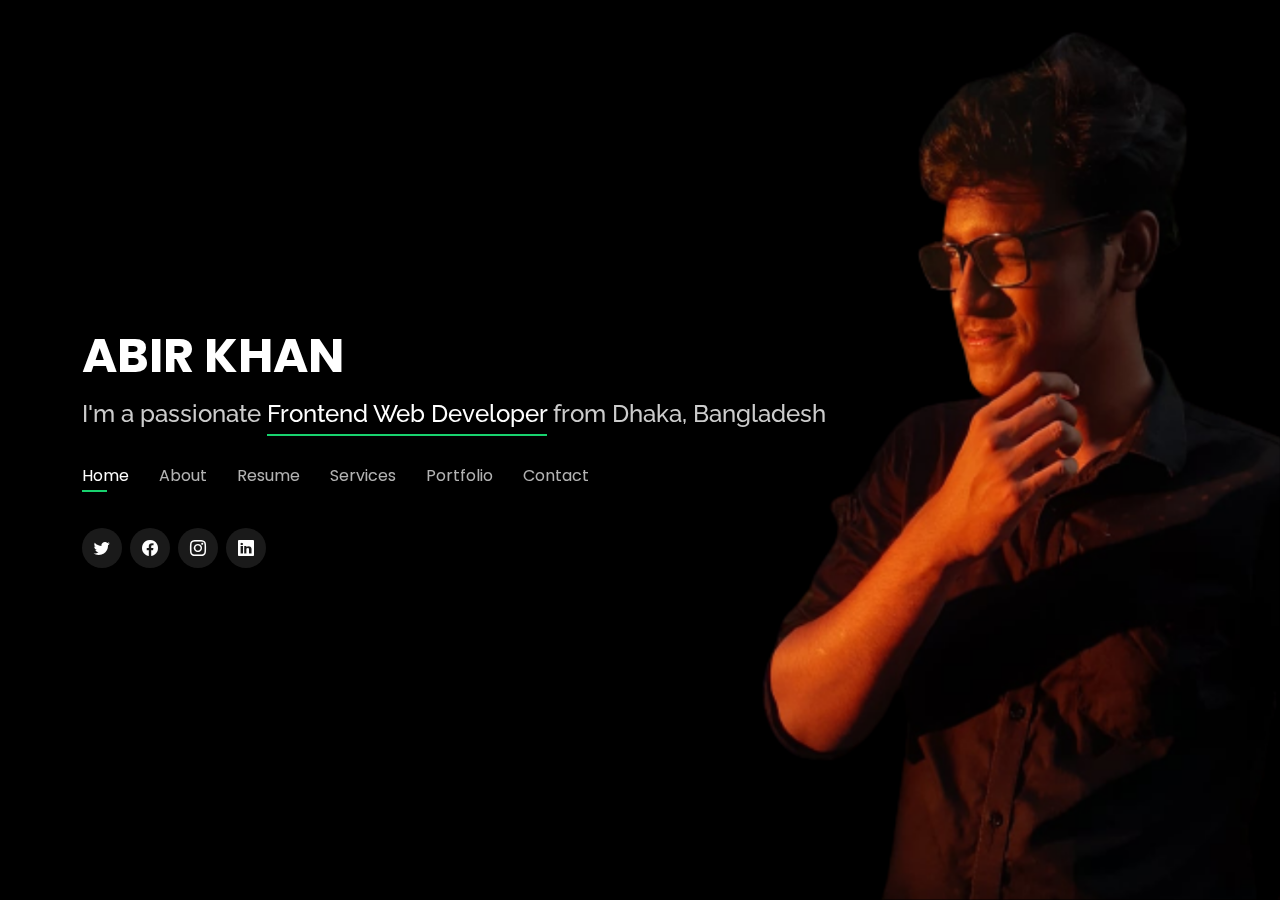
<file: index.html>
<!DOCTYPE html>
<html lang="en">

<head>
  <meta charset="utf-8">
  <meta content="width=device-width, initial-scale=1.0" name="viewport">

  <title>ABIR KHAN | Frontend Developer</title>
  <meta content="" name="description">
  <meta content="" name="keywords">

  <!-- Favicons -->
  <link href="assets/img/favicon.png" rel="icon">
  <link href="assets/img/apple-touch-icon.png" rel="apple-touch-icon">
  <link href="assets/img/android-chrome-512x512.png" rel="apple-touch-icon">
  <link href="assets/img/android-chrome-192x192.png" rel="apple-touch-icon">

  <!-- Google Fonts -->
  <link href="https://fonts.googleapis.com/css?family=Open+Sans:300,300i,400,400i,600,600i,700,700i|Raleway:300,300i,400,400i,500,500i,600,600i,700,700i|Poppins:300,300i,400,400i,500,500i,600,600i,700,700i" rel="stylesheet">

  <!-- Vendor CSS Files -->
  <link href="assets/vendor/bootstrap/css/bootstrap.min.css" rel="stylesheet">
  <link href="assets/vendor/bootstrap-icons/bootstrap-icons.css" rel="stylesheet">
  <link href="assets/vendor/boxicons/css/boxicons.min.css" rel="stylesheet">
  <link href="assets/vendor/glightbox/css/glightbox.min.css" rel="stylesheet">
  <link href="assets/vendor/remixicon/remixicon.css" rel="stylesheet">
  <link href="assets/vendor/swiper/swiper-bundle.min.css" rel="stylesheet">

  <!-- Main CSS File -->
  <link href="assets/css/style.css" rel="stylesheet">

</head>

<body>

  <!-- ======= Header ======= -->
  <header id="header">
    <div class="container">

      <h1><a href="index.html">ABIR KHAN</a></h1>
      <!-- Uncomment below if you prefer to use an image logo -->
      <!-- <a href="index.html" class="mr-auto"><img src="assets/img/logo.png" alt="" class="img-fluid"></a> -->
      <h2>I'm a passionate <span>Frontend Web Developer</span> from Dhaka, Bangladesh</h2>

      <nav id="navbar" class="navbar">
        <ul>
          <li><a class="nav-link active" href="#header">Home</a></li>
          <li><a class="nav-link" href="#about">About</a></li>
          <li><a class="nav-link" href="#resume">Resume</a></li>
          <li><a class="nav-link" href="#services">Services</a></li>
          <li><a class="nav-link" href="#portfolio">Portfolio</a></li>
          <li><a class="nav-link" href="#contact">Contact</a></li>
        </ul>
        <i class="bi bi-list mobile-nav-toggle"></i>
      </nav><!-- .navbar -->

      <div class="social-links">
        <a href="#" class="twitter"><i class="bi bi-twitter"></i></a>
        <a href="#" class="facebook"><i class="bi bi-facebook"></i></a>
        <a href="#" class="instagram"><i class="bi bi-instagram"></i></a>
        <a href="#" class="linkedin"><i class="bi bi-linkedin"></i></a>
      </div>

    </div>
  </header><!-- End Header -->

  <!-- ======= About Section ======= -->
  <section id="about" class="about">

    <!-- ======= About Me ======= -->
    <div class="about-me container">

      <div class="section-title">
        <h2>About</h2>
        <p>Learn more about me</p>
      </div>

      <div class="row">
        <div class="col-lg-4" data-aos="fade-right">
          <img src="assets/img/khan.jpg" class="img-fluid" alt="">
        </div>
        <div class="col-lg-8 pt-4 pt-lg-0 content" data-aos="fade-left">
          <h3>FRONTEND WEB DEVELOPER</h3>
          <p class="fst-italic">
            I love to visualize ideas and make them come alive on a website. If you looking for a designer to build your Brand And Grow Your Business ? let's shake hands with Abir Khan.
          </p>
          <div class="row">
            <div class="col-lg-6">
              <ul>
                <li><i class="bi bi-chevron-right"></i> <strong>Name:</strong> <span>ABIR KHAN</span></li>
                <li><i class="bi bi-chevron-right"></i> <strong>Website:</strong> <span>www.example.com</span></li>
                <li><i class="bi bi-chevron-right"></i> <strong>Phone:</strong> <span>+880 1721860683</span></li>
                <li><i class="bi bi-chevron-right"></i> <strong>City:</strong> <span>Dhaka, Bangladesh</span></li>
              </ul>
            </div>
            <div class="col-lg-6">
              <ul>
                <li><i class="bi bi-chevron-right"></i> <strong>Age:</strong> <span>21</span></li>
                <li><i class="bi bi-chevron-right"></i> <strong>Degree:</strong> <span>B.Sc - Computer Science</span></li>
                <li><i class="bi bi-chevron-right"></i> <strong>PhEmailone:</strong> <span>abirkhan.frontend.dev24@gmail.com</span></li>
                <li><i class="bi bi-chevron-right"></i> <strong>Freelance:</strong> <span>Available</span></li>
              </ul>
            </div>
          </div>
          <p>
            I always want to be able to meet the goals of my clients, I value my services as a Developer through my work. You may like my services. I am working as frontend developer since 2018. Completed 50+ projects of 40+ clients. 
            <br><br>
            My Skills :
            <br>
            ➤ PSD To HTML ➤ HTML/ Css Bug Fixing ➤ Landing Page Design ➤ Website Design ➤ Bootstrap Landing page ➤ Email Marketing ➤ Email Template & Campaign ➤ TAILWIND CSS ➤ PSD To Bootstrap ➤ SASS ➤ HTML Email Template ➤ Website Form
          </p>
        </div>
      </div>

    </div><!-- End About Me -->

    <!-- ======= Counts ======= -->
    <div class="counts container">

      <div class="row">

        <div class="col-lg-3 col-md-6">
          <div class="count-box">
            <i class="bi bi-emoji-smile"></i>
            <span data-purecounter-start="0" data-purecounter-end="95" data-purecounter-duration="1" class="purecounter"></span>
            <p>Happy Clients</p>
          </div>
        </div>

        <div class="col-lg-3 col-md-6 mt-5 mt-md-0">
          <div class="count-box">
            <i class="bi bi-journal-richtext"></i>
            <span data-purecounter-start="0" data-purecounter-end="223" data-purecounter-duration="1" class="purecounter"></span>
            <p>Projects</p>
          </div>
        </div>

        <div class="col-lg-3 col-md-6 mt-5 mt-lg-0">
          <div class="count-box">
            <i class="bi bi-headset"></i>
            <span data-purecounter-start="0" data-purecounter-end="213" data-purecounter-duration="1" class="purecounter"></span>
            <p>Hours Of Support</p>
          </div>
        </div>

        <div class="col-lg-3 col-md-6 mt-5 mt-lg-0">
          <div class="count-box">
            <i class="bi bi-award"></i>
            <span data-purecounter-start="0" data-purecounter-end="8" data-purecounter-duration="1" class="purecounter"></span>
            <p>Awards</p>
          </div>
        </div>

      </div>

    </div><!-- End Counts -->

    <!-- ======= Skills  ======= -->
    <div class="skills container">

      <div class="section-title">
        <h2>Skills</h2>
      </div>

      <div class="row skills-content">

        <div class="col-lg-6">

          <div class="progress">
            <span class="skill">HTML <i class="val">100%</i></span>
            <div class="progress-bar-wrap">
              <div class="progress-bar" role="progressbar" aria-valuenow="100" aria-valuemin="0" aria-valuemax="100"></div>
            </div>
          </div>

          <div class="progress">
            <span class="skill">CSS <i class="val">90%</i></span>
            <div class="progress-bar-wrap">
              <div class="progress-bar" role="progressbar" aria-valuenow="90" aria-valuemin="0" aria-valuemax="100"></div>
            </div>
          </div>

          <div class="progress">
            <span class="skill">JavaScript <i class="val">75%</i></span>
            <div class="progress-bar-wrap">
              <div class="progress-bar" role="progressbar" aria-valuenow="75" aria-valuemin="0" aria-valuemax="100"></div>
            </div>
          </div>

        </div>

        <div class="col-lg-6">

          <div class="progress">
            <span class="skill">PHP <i class="val">80%</i></span>
            <div class="progress-bar-wrap">
              <div class="progress-bar" role="progressbar" aria-valuenow="80" aria-valuemin="0" aria-valuemax="100"></div>
            </div>
          </div>

          <div class="progress">
            <span class="skill">WordPress/CMS <i class="val">90%</i></span>
            <div class="progress-bar-wrap">
              <div class="progress-bar" role="progressbar" aria-valuenow="90" aria-valuemin="0" aria-valuemax="100"></div>
            </div>
          </div>

          <div class="progress">
            <span class="skill">Photoshop <i class="val">55%</i></span>
            <div class="progress-bar-wrap">
              <div class="progress-bar" role="progressbar" aria-valuenow="55" aria-valuemin="0" aria-valuemax="100"></div>
            </div>
          </div>

        </div>

      </div>

    </div><!-- End Skills -->

    <!-- ======= Interests ======= -->
    <div class="interests container">

      <div class="section-title">
        <h2>Interests</h2>
      </div>

      <div class="row">
        <div class="col-lg-3 col-md-4">
          <div class="icon-box">
            <i class="ri-store-line" style="color: #ffbb2c;"></i>
            <h3>Lorem Ipsum</h3>
          </div>
        </div>
        <div class="col-lg-3 col-md-4 mt-4 mt-md-0">
          <div class="icon-box">
            <i class="ri-bar-chart-box-line" style="color: #5578ff;"></i>
            <h3>Dolor Sitema</h3>
          </div>
        </div>
        <div class="col-lg-3 col-md-4 mt-4 mt-md-0">
          <div class="icon-box">
            <i class="ri-calendar-todo-line" style="color: #e80368;"></i>
            <h3>Sed perspiciatis</h3>
          </div>
        </div>
        <div class="col-lg-3 col-md-4 mt-4 mt-lg-0">
          <div class="icon-box">
            <i class="ri-paint-brush-line" style="color: #e361ff;"></i>
            <h3>Magni Dolores</h3>
          </div>
        </div>
        <div class="col-lg-3 col-md-4 mt-4">
          <div class="icon-box">
            <i class="ri-database-2-line" style="color: #47aeff;"></i>
            <h3>Nemo Enim</h3>
          </div>
        </div>
        <div class="col-lg-3 col-md-4 mt-4">
          <div class="icon-box">
            <i class="ri-gradienter-line" style="color: #ffa76e;"></i>
            <h3>Eiusmod Tempor</h3>
          </div>
        </div>
        <div class="col-lg-3 col-md-4 mt-4">
          <div class="icon-box">
            <i class="ri-file-list-3-line" style="color: #11dbcf;"></i>
            <h3>Midela Teren</h3>
          </div>
        </div>
        <div class="col-lg-3 col-md-4 mt-4">
          <div class="icon-box">
            <i class="ri-price-tag-2-line" style="color: #4233ff;"></i>
            <h3>Pira Neve</h3>
          </div>
        </div>
        <div class="col-lg-3 col-md-4 mt-4">
          <div class="icon-box">
            <i class="ri-anchor-line" style="color: #b2904f;"></i>
            <h3>Dirada Pack</h3>
          </div>
        </div>
        <div class="col-lg-3 col-md-4 mt-4">
          <div class="icon-box">
            <i class="ri-disc-line" style="color: #b20969;"></i>
            <h3>Moton Ideal</h3>
          </div>
        </div>
        <div class="col-lg-3 col-md-4 mt-4">
          <div class="icon-box">
            <i class="ri-base-station-line" style="color: #ff5828;"></i>
            <h3>Verdo Park</h3>
          </div>
        </div>
        <div class="col-lg-3 col-md-4 mt-4">
          <div class="icon-box">
            <i class="ri-fingerprint-line" style="color: #29cc61;"></i>
            <h3>Flavor Nivelanda</h3>
          </div>
        </div>
      </div>

    </div><!-- End Interests -->

    <!-- ======= Testimonials ======= -->
    <div class="testimonials container">

      <div class="section-title">
        <h2>Testimonials</h2>
      </div>

      <div class="testimonials-slider swiper" data-aos="fade-up" data-aos-delay="100">
        <div class="swiper-wrapper">

          <div class="swiper-slide">
            <div class="testimonial-item">
              <p>
                <i class="bx bxs-quote-alt-left quote-icon-left"></i>
                Proin iaculis purus consequat sem cure digni ssim donec porttitora entum suscipit rhoncus. Accusantium quam, ultricies eget id, aliquam eget nibh et. Maecen aliquam, risus at semper.
                <i class="bx bxs-quote-alt-right quote-icon-right"></i>
              </p>
              <img src="assets/img/testimonials/testimonials-1.jpg" class="testimonial-img" alt="">
              <h3>Saul Goodman</h3>
              <h4>Ceo &amp; Founder</h4>
            </div>
          </div><!-- End testimonial item -->

          <div class="swiper-slide">
            <div class="testimonial-item">
              <p>
                <i class="bx bxs-quote-alt-left quote-icon-left"></i>
                Export tempor illum tamen malis malis eram quae irure esse labore quem cillum quid cillum eram malis quorum velit fore eram velit sunt aliqua noster fugiat irure amet legam anim culpa.
                <i class="bx bxs-quote-alt-right quote-icon-right"></i>
              </p>
              <img src="assets/img/testimonials/testimonials-2.jpg" class="testimonial-img" alt="">
              <h3>Sara Wilsson</h3>
              <h4>Designer</h4>
            </div>
          </div><!-- End testimonial item -->

          <div class="swiper-slide">
            <div class="testimonial-item">
              <p>
                <i class="bx bxs-quote-alt-left quote-icon-left"></i>
                Enim nisi quem export duis labore cillum quae magna enim sint quorum nulla quem veniam duis minim tempor labore quem eram duis noster aute amet eram fore quis sint minim.
                <i class="bx bxs-quote-alt-right quote-icon-right"></i>
              </p>
              <img src="assets/img/testimonials/testimonials-3.jpg" class="testimonial-img" alt="">
              <h3>Jena Karlis</h3>
              <h4>Store Owner</h4>
            </div>
          </div><!-- End testimonial item -->

          <div class="swiper-slide">
            <div class="testimonial-item">
              <p>
                <i class="bx bxs-quote-alt-left quote-icon-left"></i>
                Fugiat enim eram quae cillum dolore dolor amet nulla culpa multos export minim fugiat minim velit minim dolor enim duis veniam ipsum anim magna sunt elit fore quem dolore labore illum veniam.
                <i class="bx bxs-quote-alt-right quote-icon-right"></i>
              </p>
              <img src="assets/img/testimonials/testimonials-4.jpg" class="testimonial-img" alt="">
              <h3>Matt Brandon</h3>
              <h4>Freelancer</h4>
            </div>
          </div><!-- End testimonial item -->

          <div class="swiper-slide">
            <div class="testimonial-item">
              <p>
                <i class="bx bxs-quote-alt-left quote-icon-left"></i>
                Quis quorum aliqua sint quem legam fore sunt eram irure aliqua veniam tempor noster veniam enim culpa labore duis sunt culpa nulla illum cillum fugiat legam esse veniam culpa fore nisi cillum quid.
                <i class="bx bxs-quote-alt-right quote-icon-right"></i>
              </p>
              <img src="assets/img/testimonials/testimonials-5.jpg" class="testimonial-img" alt="">
              <h3>John Larson</h3>
              <h4>Entrepreneur</h4>
            </div>
          </div><!-- End testimonial item -->

        </div>
        <div class="swiper-pagination"></div>
      </div>

      <div class="owl-carousel testimonials-carousel">

      </div>

    </div><!-- End Testimonials  -->

  </section><!-- End About Section -->

  <!-- ======= Resume Section ======= -->
  <section id="resume" class="resume">
    <div class="container">

      <div class="section-title">
        <h2>Resume</h2>
        <p>Check My Resume</p>
      </div>

      <div class="row">
        <div class="col-lg-6">
          <h3 class="resume-title">Sumary</h3>
          <div class="resume-item pb-0">
            <h4>Alice Barkley</h4>
            <p><em>Innovative and deadline-driven Graphic Designer with 3+ years of experience designing and developing user-centered digital/print marketing material from initial concept to final, polished deliverable.</em></p>
            <p>
            <ul>
              <li>Portland par 127,Orlando, FL</li>
              <li>(123) 456-7891</li>
              <li>alice.barkley@example.com</li>
            </ul>
            </p>
          </div>

          <h3 class="resume-title">Education</h3>
          <div class="resume-item">
            <h4>Master of Fine Arts &amp; Graphic Design</h4>
            <h5>2015 - 2016</h5>
            <p><em>Rochester Institute of Technology, Rochester, NY</em></p>
            <p>Qui deserunt veniam. Et sed aliquam labore tempore sed quisquam iusto autem sit. Ea vero voluptatum qui ut dignissimos deleniti nerada porti sand markend</p>
          </div>
          <div class="resume-item">
            <h4>Bachelor of Fine Arts &amp; Graphic Design</h4>
            <h5>2010 - 2014</h5>
            <p><em>Rochester Institute of Technology, Rochester, NY</em></p>
            <p>Quia nobis sequi est occaecati aut. Repudiandae et iusto quae reiciendis et quis Eius vel ratione eius unde vitae rerum voluptates asperiores voluptatem Earum molestiae consequatur neque etlon sader mart dila</p>
          </div>
        </div>
        <div class="col-lg-6">
          <h3 class="resume-title">Professional Experience</h3>
          <div class="resume-item">
            <h4>Senior graphic design specialist</h4>
            <h5>2019 - Present</h5>
            <p><em>Experion, New York, NY </em></p>
            <p>
            <ul>
              <li>Lead in the design, development, and implementation of the graphic, layout, and production communication materials</li>
              <li>Delegate tasks to the 7 members of the design team and provide counsel on all aspects of the project. </li>
              <li>Supervise the assessment of all graphic materials in order to ensure quality and accuracy of the design</li>
              <li>Oversee the efficient use of production project budgets ranging from $2,000 - $25,000</li>
            </ul>
            </p>
          </div>
          <div class="resume-item">
            <h4>Graphic design specialist</h4>
            <h5>2017 - 2018</h5>
            <p><em>Stepping Stone Advertising, New York, NY</em></p>
            <p>
            <ul>
              <li>Developed numerous marketing programs (logos, brochures,infographics, presentations, and advertisements).</li>
              <li>Managed up to 5 projects or tasks at a given time while under pressure</li>
              <li>Recommended and consulted with clients on the most appropriate graphic design</li>
              <li>Created 4+ design presentations and proposals a month for clients and account managers</li>
            </ul>
            </p>
          </div>
        </div>
      </div>

    </div>
  </section><!-- End Resume Section -->

  <!-- ======= Services Section ======= -->
  <section id="services" class="services">
    <div class="container">

      <div class="section-title">
        <h2>Services</h2>
        <p>My Services</p>
      </div>

      <div class="row">
        <div class="col-lg-4 col-md-6 d-flex align-items-stretch">
          <div class="icon-box">
            <div class="icon"><i class="bx bxl-dribbble"></i></div>
            <h4><a href="">Lorem Ipsum</a></h4>
            <p>Voluptatum deleniti atque corrupti quos dolores et quas molestias excepturi</p>
          </div>
        </div>

        <div class="col-lg-4 col-md-6 d-flex align-items-stretch mt-4 mt-md-0">
          <div class="icon-box">
            <div class="icon"><i class="bx bx-file"></i></div>
            <h4><a href="">Sed ut perspiciatis</a></h4>
            <p>Duis aute irure dolor in reprehenderit in voluptate velit esse cillum dolore</p>
          </div>
        </div>

        <div class="col-lg-4 col-md-6 d-flex align-items-stretch mt-4 mt-lg-0">
          <div class="icon-box">
            <div class="icon"><i class="bx bx-tachometer"></i></div>
            <h4><a href="">Magni Dolores</a></h4>
            <p>Excepteur sint occaecat cupidatat non proident, sunt in culpa qui officia</p>
          </div>
        </div>

        <div class="col-lg-4 col-md-6 d-flex align-items-stretch mt-4">
          <div class="icon-box">
            <div class="icon"><i class="bx bx-world"></i></div>
            <h4><a href="">Nemo Enim</a></h4>
            <p>At vero eos et accusamus et iusto odio dignissimos ducimus qui blanditiis</p>
          </div>
        </div>

        <div class="col-lg-4 col-md-6 d-flex align-items-stretch mt-4">
          <div class="icon-box">
            <div class="icon"><i class="bx bx-slideshow"></i></div>
            <h4><a href="">Dele cardo</a></h4>
            <p>Quis consequatur saepe eligendi voluptatem consequatur dolor consequuntur</p>
          </div>
        </div>

        <div class="col-lg-4 col-md-6 d-flex align-items-stretch mt-4">
          <div class="icon-box">
            <div class="icon"><i class="bx bx-arch"></i></div>
            <h4><a href="">Divera don</a></h4>
            <p>Modi nostrum vel laborum. Porro fugit error sit minus sapiente sit aspernatur</p>
          </div>
        </div>

      </div>

    </div>
  </section><!-- End Services Section -->

  <!-- ======= Portfolio Section ======= -->
  <section id="portfolio" class="portfolio">
    <div class="container">

      <div class="section-title">
        <h2>Portfolio</h2>
        <p>My Works</p>
      </div>

      <div class="row">
        <div class="col-lg-12 d-flex justify-content-center">
          <ul id="portfolio-flters">
            <li data-filter="*" class="filter-active">All</li>
            <li data-filter=".filter-app">App</li>
            <li data-filter=".filter-card">Card</li>
            <li data-filter=".filter-web">Web</li>
          </ul>
        </div>
      </div>

      <div class="row portfolio-container">

        <div class="col-lg-4 col-md-6 portfolio-item filter-app">
          <div class="portfolio-wrap">
            <img src="assets/img/portfolio/portfolio-1.jpg" class="img-fluid" alt="">
            <div class="portfolio-info">
              <h4>App 1</h4>
              <p>App</p>
              <div class="portfolio-links">
                <a href="assets/img/portfolio/portfolio-1.jpg" data-gallery="portfolioGallery" class="portfolio-lightbox" title="App 1"><i class="bx bx-plus"></i></a>
                <a href="portfolio-details.html" data-gallery="portfolioDetailsGallery" data-glightbox="type: external" class="portfolio-details-lightbox" title="Portfolio Details"><i class="bx bx-link"></i></a>
              </div>
            </div>
          </div>
        </div>

        <div class="col-lg-4 col-md-6 portfolio-item filter-web">
          <div class="portfolio-wrap">
            <img src="assets/img/portfolio/portfolio-2.jpg" class="img-fluid" alt="">
            <div class="portfolio-info">
              <h4>Web 3</h4>
              <p>Web</p>
              <div class="portfolio-links">
                <a href="assets/img/portfolio/portfolio-2.jpg" data-gallery="portfolioGallery" class="portfolio-lightbox" title="Web 3"><i class="bx bx-plus"></i></a>
                <a href="portfolio-details.html" data-gallery="portfolioDetailsGallery" data-glightbox="type: external" class="portfolio-details-lightbox" title="Portfolio Details"><i class="bx bx-link"></i></a>
              </div>
            </div>
          </div>
        </div>

        <div class="col-lg-4 col-md-6 portfolio-item filter-app">
          <div class="portfolio-wrap">
            <img src="assets/img/portfolio/portfolio-3.jpg" class="img-fluid" alt="">
            <div class="portfolio-info">
              <h4>App 2</h4>
              <p>App</p>
              <div class="portfolio-links">
                <a href="assets/img/portfolio/portfolio-3.jpg" data-gallery="portfolioGallery" class="portfolio-lightbox" title="App 2"><i class="bx bx-plus"></i></a>
                <a href="portfolio-details.html" data-gallery="portfolioDetailsGallery" data-glightbox="type: external" class="portfolio-details-lightbox" title="Portfolio Details"><i class="bx bx-link"></i></a>
              </div>
            </div>
          </div>
        </div>

        <div class="col-lg-4 col-md-6 portfolio-item filter-card">
          <div class="portfolio-wrap">
            <img src="assets/img/portfolio/portfolio-4.jpg" class="img-fluid" alt="">
            <div class="portfolio-info">
              <h4>Card 2</h4>
              <p>Card</p>
              <div class="portfolio-links">
                <a href="assets/img/portfolio/portfolio-4.jpg" data-gallery="portfolioGallery" class="portfolio-lightbox" title="Card 2"><i class="bx bx-plus"></i></a>
                <a href="portfolio-details.html" data-gallery="portfolioDetailsGallery" data-glightbox="type: external" class="portfolio-details-lightbox" title="Portfolio Details"><i class="bx bx-link"></i></a>
              </div>
            </div>
          </div>
        </div>

        <div class="col-lg-4 col-md-6 portfolio-item filter-web">
          <div class="portfolio-wrap">
            <img src="assets/img/portfolio/portfolio-5.jpg" class="img-fluid" alt="">
            <div class="portfolio-info">
              <h4>Web 2</h4>
              <p>Web</p>
              <div class="portfolio-links">
                <a href="assets/img/portfolio/portfolio-5.jpg" data-gallery="portfolioGallery" class="portfolio-lightbox" title="Web 2"><i class="bx bx-plus"></i></a>
                <a href="portfolio-details.html" data-gallery="portfolioDetailsGallery" data-glightbox="type: external" class="portfolio-details-lightbox" title="Portfolio Details"><i class="bx bx-link"></i></a>
              </div>
            </div>
          </div>
        </div>

        <div class="col-lg-4 col-md-6 portfolio-item filter-app">
          <div class="portfolio-wrap">
            <img src="assets/img/portfolio/portfolio-6.jpg" class="img-fluid" alt="">
            <div class="portfolio-info">
              <h4>App 3</h4>
              <p>App</p>
              <div class="portfolio-links">
                <a href="assets/img/portfolio/portfolio-6.jpg" data-gallery="portfolioGallery" class="portfolio-lightbox" title="App 3"><i class="bx bx-plus"></i></a>
                <a href="portfolio-details.html" data-gallery="portfolioDetailsGallery" data-glightbox="type: external" class="portfolio-details-lightbox" title="Portfolio Details"><i class="bx bx-link"></i></a>
              </div>
            </div>
          </div>
        </div>

        <div class="col-lg-4 col-md-6 portfolio-item filter-card">
          <div class="portfolio-wrap">
            <img src="assets/img/portfolio/portfolio-7.jpg" class="img-fluid" alt="">
            <div class="portfolio-info">
              <h4>Card 1</h4>
              <p>Card</p>
              <div class="portfolio-links">
                <a href="assets/img/portfolio/portfolio-7.jpg" data-gallery="portfolioGallery" class="portfolio-lightbox" title="Card 1"><i class="bx bx-plus"></i></a>
                <a href="portfolio-details.html" data-gallery="portfolioDetailsGallery" data-glightbox="type: external" class="portfolio-details-lightbox" title="Portfolio Details"><i class="bx bx-link"></i></a>
              </div>
            </div>
          </div>
        </div>

        <div class="col-lg-4 col-md-6 portfolio-item filter-card">
          <div class="portfolio-wrap">
            <img src="assets/img/portfolio/portfolio-8.jpg" class="img-fluid" alt="">
            <div class="portfolio-info">
              <h4>Card 3</h4>
              <p>Card</p>
              <div class="portfolio-links">
                <a href="assets/img/portfolio/portfolio-8.jpg" data-gallery="portfolioGallery" class="portfolio-lightbox" title="Card 3"><i class="bx bx-plus"></i></a>
                <a href="portfolio-details.html" data-gallery="portfolioDetailsGallery" data-glightbox="type: external" class="portfolio-details-lightbox" title="Portfolio Details"><i class="bx bx-link"></i></a>
              </div>
            </div>
          </div>
        </div>

        <div class="col-lg-4 col-md-6 portfolio-item filter-web">
          <div class="portfolio-wrap">
            <img src="assets/img/portfolio/portfolio-9.jpg" class="img-fluid" alt="">
            <div class="portfolio-info">
              <h4>Web 3</h4>
              <p>Web</p>
              <div class="portfolio-links">
                <a href="assets/img/portfolio/portfolio-9.jpg" data-gallery="portfolioGallery" class="portfolio-lightbox" title="Web 3"><i class="bx bx-plus"></i></a>
                <a href="portfolio-details.html" data-gallery="portfolioDetailsGallery" data-glightbox="type: external" class="portfolio-details-lightbox" title="Portfolio Details"><i class="bx bx-link"></i></a>
              </div>
            </div>
          </div>
        </div>

      </div>

    </div>
  </section><!-- End Portfolio Section -->

  <!-- ======= Contact Section ======= -->
  <section id="contact" class="contact">
    <div class="container">

      <div class="section-title">
        <h2>Contact</h2>
        <p>Contact Me</p>
      </div>

      <div class="row mt-2">

        <div class="col-md-6 d-flex align-items-stretch">
          <div class="info-box">
            <i class="bx bx-map"></i>
            <h3>My Address</h3>
            <p>A108 Adam Street, New York, NY 535022</p>
          </div>
        </div>

        <div class="col-md-6 mt-4 mt-md-0 d-flex align-items-stretch">
          <div class="info-box">
            <i class="bx bx-share-alt"></i>
            <h3>Social Profiles</h3>
            <div class="social-links">
              <a href="#" class="twitter"><i class="bi bi-twitter"></i></a>
              <a href="#" class="facebook"><i class="bi bi-facebook"></i></a>
              <a href="#" class="instagram"><i class="bi bi-instagram"></i></a>
              <a href="#" class="google-plus"><i class="bi bi-skype"></i></a>
              <a href="#" class="linkedin"><i class="bi bi-linkedin"></i></a>
            </div>
          </div>
        </div>

        <div class="col-md-6 mt-4 d-flex align-items-stretch">
          <div class="info-box">
            <i class="bx bx-envelope"></i>
            <h3>Email Me</h3>
            <p>contact@example.com</p>
          </div>
        </div>
        <div class="col-md-6 mt-4 d-flex align-items-stretch">
          <div class="info-box">
            <i class="bx bx-phone-call"></i>
            <h3>Call Me</h3>
            <p>+1 5589 55488 55</p>
          </div>
        </div>
      </div>

      <form action="forms/contact.php" method="post" role="form" class="php-email-form mt-4">
        <div class="row">
          <div class="col-md-6 form-group">
            <input type="text" name="name" class="form-control" id="name" placeholder="Your Name" required>
          </div>
          <div class="col-md-6 form-group mt-3 mt-md-0">
            <input type="email" class="form-control" name="email" id="email" placeholder="Your Email" required>
          </div>
        </div>
        <div class="form-group mt-3">
          <input type="text" class="form-control" name="subject" id="subject" placeholder="Subject" required>
        </div>
        <div class="form-group mt-3">
          <textarea class="form-control" name="message" rows="5" placeholder="Message" required></textarea>
        </div>
        <div class="my-3">
          <div class="loading">Loading</div>
          <div class="error-message"></div>
          <div class="sent-message">Your message has been sent. Thank you!</div>
        </div>
        <div class="text-center"><button type="submit">Send Message</button></div>
      </form>

    </div>
  </section><!-- End Contact Section -->


  <!-- Vendor JS Files -->
  <script src="assets/vendor/purecounter/purecounter.js"></script>
  <script src="assets/vendor/bootstrap/js/bootstrap.bundle.min.js"></script>
  <script src="assets/vendor/glightbox/js/glightbox.min.js"></script>
  <script src="assets/vendor/isotope-layout/isotope.pkgd.min.js"></script>
  <script src="assets/vendor/swiper/swiper-bundle.min.js"></script>
  <script src="assets/vendor/waypoints/noframework.waypoints.js"></script>
  <script src="assets/vendor/php-email-form/validate.js"></script>

  <!-- Template Main JS File -->
  <script src="assets/js/main.js"></script>

</body>

</html>
</file>
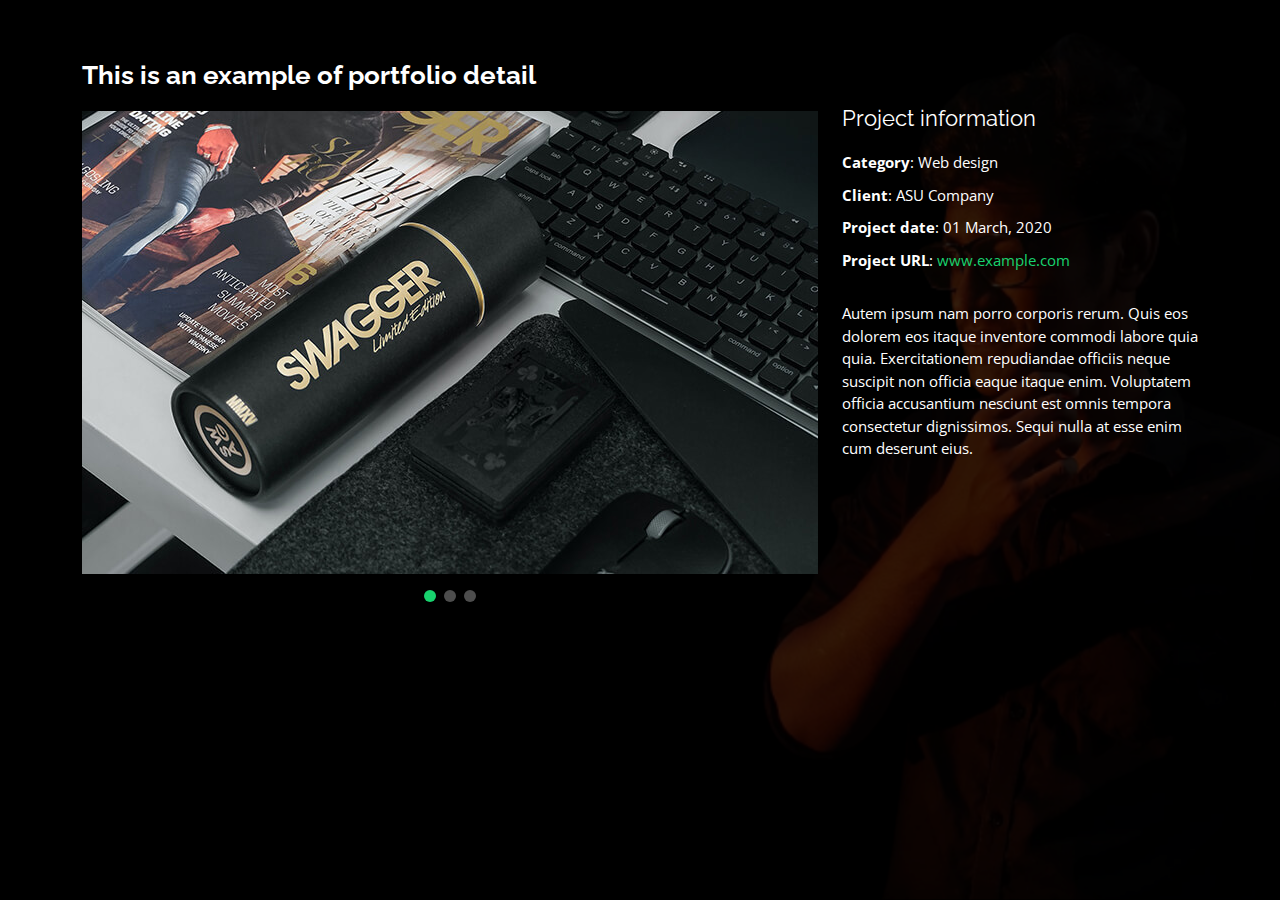
<file: portfolio-details.html>
<!DOCTYPE html>
<html lang="en">

<head>
  <meta charset="utf-8">
  <meta content="width=device-width, initial-scale=1.0" name="viewport">

  <title>Portfolio Details - Personal Bootstrap Template</title>
  <meta content="" name="description">
  <meta content="" name="keywords">

  <!-- Favicons -->
  <link href="assets/img/favicon.png" rel="icon">
  <link href="assets/img/apple-touch-icon.png" rel="apple-touch-icon">

  <!-- Google Fonts -->
  <link href="https://fonts.googleapis.com/css?family=Open+Sans:300,300i,400,400i,600,600i,700,700i|Raleway:300,300i,400,400i,500,500i,600,600i,700,700i|Poppins:300,300i,400,400i,500,500i,600,600i,700,700i" rel="stylesheet">

  <!-- Vendor CSS Files -->
  <link href="assets/vendor/bootstrap/css/bootstrap.min.css" rel="stylesheet">
  <link href="assets/vendor/bootstrap-icons/bootstrap-icons.css" rel="stylesheet">
  <link href="assets/vendor/boxicons/css/boxicons.min.css" rel="stylesheet">
  <link href="assets/vendor/glightbox/css/glightbox.min.css" rel="stylesheet">
  <link href="assets/vendor/remixicon/remixicon.css" rel="stylesheet">
  <link href="assets/vendor/swiper/swiper-bundle.min.css" rel="stylesheet">

  <!-- Template Main CSS File -->
  <link href="assets/css/style.css" rel="stylesheet">

  <!-- =======================================================
  * Template Name: Personal - v4.7.0
  * Template URL: https://bootstrapmade.com/personal-free-resume-bootstrap-template/
  * Author: BootstrapMade.com
  * License: https://bootstrapmade.com/license/
  ======================================================== -->
</head>

<body>

  <main id="main">

    <!-- ======= Portfolio Details ======= -->
    <div id="portfolio-details" class="portfolio-details">
      <div class="container">

        <div class="row">

          <div class="col-lg-8">
            <h2 class="portfolio-title">This is an example of portfolio detail</h2>

            <div class="portfolio-details-slider swiper">
              <div class="swiper-wrapper align-items-center">

                <div class="swiper-slide">
                  <img src="assets/img/portfolio/portfolio-details-1.jpg" alt="">
                </div>

                <div class="swiper-slide">
                  <img src="assets/img/portfolio/portfolio-details-2.jpg" alt="">
                </div>

                <div class="swiper-slide">
                  <img src="assets/img/portfolio/portfolio-details-3.jpg" alt="">
                </div>

              </div>
              <div class="swiper-pagination"></div>
            </div>

          </div>

          <div class="col-lg-4 portfolio-info">
            <h3>Project information</h3>
            <ul>
              <li><strong>Category</strong>: Web design</li>
              <li><strong>Client</strong>: ASU Company</li>
              <li><strong>Project date</strong>: 01 March, 2020</li>
              <li><strong>Project URL</strong>: <a href="#">www.example.com</a></li>
            </ul>

            <p>
              Autem ipsum nam porro corporis rerum. Quis eos dolorem eos itaque inventore commodi labore quia quia. Exercitationem repudiandae officiis neque suscipit non officia eaque itaque enim. Voluptatem officia accusantium nesciunt est omnis tempora consectetur dignissimos. Sequi nulla at esse enim cum deserunt eius.
            </p>
          </div>

        </div>

      </div>
    </div><!-- End Portfolio Details -->

  </main><!-- End #main -->


  <!-- Vendor JS Files -->
  <script src="assets/vendor/purecounter/purecounter.js"></script>
  <script src="assets/vendor/bootstrap/js/bootstrap.bundle.min.js"></script>
  <script src="assets/vendor/glightbox/js/glightbox.min.js"></script>
  <script src="assets/vendor/isotope-layout/isotope.pkgd.min.js"></script>
  <script src="assets/vendor/swiper/swiper-bundle.min.js"></script>
  <script src="assets/vendor/waypoints/noframework.waypoints.js"></script>
  <script src="assets/vendor/php-email-form/validate.js"></script>

  <!-- Template Main JS File -->
  <script src="assets/js/main.js"></script>

</body>

</html>
</file>
<file: assets/css/style.css>
/*--------------------------------------------------------------
# General
--------------------------------------------------------------*/
body {
  font-family: "Open Sans", sans-serif;
  background-color: #040404;
  color: #fff;
  position: relative;
  background: transparent;
}
body::before {
  content: "";
  position: fixed;
  background: #040404 url("../img/bg.png") top right no-repeat;
  background-size: cover;
  left: 0;
  right: 0;
  top: 0;
  height: 100vh;
  z-index: -1;
}
@media (min-width: 1024px) {
  body::before {
    background-attachment: fixed;
  }
}

a {
  color: #18d26e;
  text-decoration: none;
}

a:hover {
  color: #35e888;
  text-decoration: none;
}

h1, h2, h3, h4, h5, h6 {
  font-family: "Raleway", sans-serif;
}

/*--------------------------------------------------------------
# Header
--------------------------------------------------------------*/
#header {
  transition: ease-in-out 0.3s;
  position: relative;
  height: 100vh;
  display: flex;
  align-items: center;
  z-index: 997;
  overflow-y: auto;
}
#header * {
  transition: ease-in-out 0.3s;
}
#header h1 {
  font-size: 48px;
  margin: 0;
  padding: 0;
  line-height: 1;
  font-weight: 700;
  font-family: "Poppins", sans-serif;
}
#header h1 a, #header h1 a:hover {
  color: #fff;
  line-height: 1;
  display: inline-block;
}
#header h2 {
  font-size: 24px;
  margin-top: 20px;
  color: rgba(255, 255, 255, 0.8);
}
#header h2 span {
  color: #fff;
  border-bottom: 2px solid #18d26e;
  padding-bottom: 6px;
}
#header img {
  padding: 0;
  margin: 0;
}
#header .social-links {
  margin-top: 40px;
  display: flex;
}
#header .social-links a {
  font-size: 16px;
  display: flex;
  justify-content: center;
  align-items: center;
  background: rgba(255, 255, 255, 0.1);
  color: #fff;
  line-height: 1;
  margin-right: 8px;
  border-radius: 50%;
  width: 40px;
  height: 40px;
}
#header .social-links a:hover {
  background: #18d26e;
}
@media (max-width: 992px) {
  #header h1 {
    font-size: 36px;
  }
  #header h2 {
    font-size: 20px;
    line-height: 30px;
  }
  #header .social-links {
    margin-top: 15px;
  }
  #header .container {
    display: flex;
    flex-direction: column;
    align-items: center;
  }
}

/* Header Top */
#header.header-top {
  height: 80px;
  position: fixed;
  left: 0;
  top: 0;
  right: 0;
  background: rgba(0, 0, 0, 0.9);
}
#header.header-top .social-links, #header.header-top h2 {
  display: none;
}
#header.header-top h1 {
  margin-right: auto;
  font-size: 36px;
}
#header.header-top .container {
  display: flex;
  align-items: center;
}
#header.header-top .navbar {
  margin: 0;
}
@media (max-width: 768px) {
  #header.header-top {
    height: 60px;
  }
  #header.header-top h1 {
    font-size: 26px;
  }
}

/*--------------------------------------------------------------
# Navigation Menu
--------------------------------------------------------------*/
/**
* Desktop Navigation 
*/
.navbar {
  padding: 0;
  margin-top: 35px;
}
.navbar ul {
  margin: 0;
  padding: 0;
  display: flex;
  list-style: none;
  align-items: center;
}
.navbar li {
  position: relative;
}
.navbar li + li {
  margin-left: 30px;
}
.navbar a, .navbar a:focus {
  display: flex;
  align-items: center;
  justify-content: space-between;
  padding: 0;
  font-family: "Poppins", sans-serif;
  font-size: 16px;
  font-weight: 400;
  color: rgba(255, 255, 255, 0.7);
  white-space: nowrap;
  transition: 0.3s;
}
.navbar a i, .navbar a:focus i {
  font-size: 12px;
  line-height: 0;
  margin-left: 5px;
}
.navbar a:before {
  content: "";
  position: absolute;
  width: 0;
  height: 2px;
  bottom: -4px;
  left: 0;
  background-color: #18d26e;
  visibility: hidden;
  width: 0px;
  transition: all 0.3s ease-in-out 0s;
}
.navbar a:hover:before, .navbar li:hover > a:before, .navbar .active:before {
  visibility: visible;
  width: 25px;
}
.navbar a:hover, .navbar .active, .navbar .active:focus, .navbar li:hover > a {
  color: #fff;
}

/**
* Mobile Navigation 
*/
.mobile-nav-toggle {
  color: #fff;
  font-size: 28px;
  cursor: pointer;
  display: none;
  line-height: 0;
  transition: 0.5s;
  position: fixed;
  right: 15px;
  top: 15px;
}

@media (max-width: 991px) {
  .mobile-nav-toggle {
    display: block;
  }

  .navbar ul {
    display: none;
  }
}
.navbar-mobile {
  position: fixed;
  overflow: hidden;
  top: 0;
  right: 0;
  left: 0;
  bottom: 0;
  background: rgba(0, 0, 0, 0.9);
  transition: 0.3s;
  z-index: 999;
  margin-top: 0;
}
.navbar-mobile .mobile-nav-toggle {
  position: absolute;
  top: 15px;
  right: 15px;
}
.navbar-mobile ul {
  display: block;
  position: absolute;
  top: 55px;
  right: 15px;
  bottom: 45px;
  left: 15px;
  padding: 10px 0;
  overflow-y: auto;
  transition: 0.3s;
  border: 2px solid rgba(255, 255, 255, 0.2);
}
.navbar-mobile li {
  padding: 12px 20px;
}
.navbar-mobile li + li {
  margin: 0;
}
.navbar-mobile a, .navbar-mobile a:focus {
  font-size: 16px;
  position: relative;
}

/*--------------------------------------------------------------
# Sections General
--------------------------------------------------------------*/
section {
  overflow: hidden;
  position: absolute;
  width: 100%;
  top: 140px;
  bottom: 100%;
  opacity: 0;
  transition: ease-in-out 0.4s;
  z-index: 2;
}
section.section-show {
  top: 100px;
  bottom: auto;
  opacity: 1;
  padding-bottom: 45px;
}
section .container {
  background: rgba(0, 0, 0, 0.9);
  padding: 30px;
}
@media (max-width: 768px) {
  section {
    top: 120px;
  }
  section.section-show {
    top: 80px;
  }
}

.section-title h2 {
  font-size: 14px;
  font-weight: 500;
  padding: 0;
  line-height: 1px;
  margin: 0 0 20px 0;
  letter-spacing: 2px;
  text-transform: uppercase;
  color: #aaaaaa;
  font-family: "Poppins", sans-serif;
}
.section-title h2::after {
  content: "";
  width: 120px;
  height: 1px;
  display: inline-block;
  background: #4ceb95;
  margin: 4px 10px;
}
.section-title p {
  margin: 0;
  margin: -15px 0 15px 0;
  font-size: 36px;
  font-weight: 700;
  text-transform: uppercase;
  font-family: "Poppins", sans-serif;
  color: #fff;
}

/*--------------------------------------------------------------
# About
--------------------------------------------------------------*/
.about-me .content h3 {
  font-weight: 700;
  font-size: 26px;
  color: #18d26e;
}
.about-me .content ul {
  list-style: none;
  padding: 0;
}
.about-me .content ul li {
  margin-bottom: 20px;
  display: flex;
  align-items: center;
}
.about-me .content ul strong {
  margin-right: 10px;
}
.about-me .content ul i {
  font-size: 16px;
  margin-right: 5px;
  color: #18d26e;
  line-height: 0;
}
.about-me .content p:last-child {
  margin-bottom: 0;
}

/*--------------------------------------------------------------
# Counts
--------------------------------------------------------------*/
.counts {
  padding: 70px 0 60px;
}
.counts .count-box {
  padding: 30px 30px 25px 30px;
  width: 100%;
  position: relative;
  text-align: center;
  background: rgba(255, 255, 255, 0.08);
}
.counts .count-box i {
  position: absolute;
  top: -25px;
  left: 50%;
  transform: translateX(-50%);
  font-size: 24px;
  background: rgba(255, 255, 255, 0.1);
  padding: 12px;
  color: #18d26e;
  border-radius: 50px;
  line-height: 0;
}
.counts .count-box span {
  font-size: 36px;
  display: block;
  font-weight: 600;
  color: #fff;
}
.counts .count-box p {
  padding: 0;
  margin: 0;
  font-family: "Raleway", sans-serif;
  font-size: 14px;
}

/*--------------------------------------------------------------
# Skills
--------------------------------------------------------------*/
.skills .progress {
  height: 60px;
  display: block;
  background: none;
  border-radius: 0;
}
.skills .progress .skill {
  padding: 10px 0;
  margin: 0;
  text-transform: uppercase;
  display: block;
  font-weight: 600;
  font-family: "Poppins", sans-serif;
  color: #fff;
}
.skills .progress .skill .val {
  float: right;
  font-style: normal;
}
.skills .progress-bar-wrap {
  background: rgba(255, 255, 255, 0.2);
}
.skills .progress-bar {
  width: 1px;
  height: 10px;
  transition: 0.9s;
  background-color: #18d26e;
}

/*--------------------------------------------------------------
# Interests
--------------------------------------------------------------*/
.interests .icon-box {
  display: flex;
  align-items: center;
  padding: 20px;
  background: rgba(255, 255, 255, 0.08);
  transition: ease-in-out 0.3s;
}
.interests .icon-box i {
  font-size: 32px;
  padding-right: 10px;
  line-height: 1;
}
.interests .icon-box h3 {
  font-weight: 700;
  margin: 0;
  padding: 0;
  line-height: 1;
  font-size: 16px;
  color: #fff;
}
.interests .icon-box:hover {
  background: rgba(255, 255, 255, 0.12);
}

/*--------------------------------------------------------------
# Testimonials
--------------------------------------------------------------*/
.testimonials .testimonials-carousel, .testimonials .testimonials-slider {
  overflow: hidden;
}
.testimonials .testimonial-item {
  box-sizing: content-box;
  min-height: 320px;
}
.testimonials .testimonial-item .testimonial-img {
  width: 90px;
  border-radius: 50%;
  margin: -40px 0 0 40px;
  position: relative;
  z-index: 2;
  border: 6px solid rgba(255, 255, 255, 0.12);
}
.testimonials .testimonial-item h3 {
  font-size: 18px;
  font-weight: bold;
  margin: 10px 0 5px 45px;
  color: #fff;
}
.testimonials .testimonial-item h4 {
  font-size: 14px;
  color: #999;
  margin: 0 0 0 45px;
}
.testimonials .testimonial-item .quote-icon-left, .testimonials .testimonial-item .quote-icon-right {
  color: rgba(255, 255, 255, 0.25);
  font-size: 26px;
}
.testimonials .testimonial-item .quote-icon-left {
  display: inline-block;
  left: -5px;
  position: relative;
}
.testimonials .testimonial-item .quote-icon-right {
  display: inline-block;
  right: -5px;
  position: relative;
  top: 10px;
}
.testimonials .testimonial-item p {
  font-style: italic;
  margin: 0 15px 0 15px;
  padding: 20px 20px 60px 20px;
  background: rgba(255, 255, 255, 0.1);
  position: relative;
  border-radius: 6px;
  position: relative;
  z-index: 1;
}
.testimonials .swiper-pagination {
  margin-top: 20px;
  position: relative;
}
.testimonials .swiper-pagination .swiper-pagination-bullet {
  width: 12px;
  height: 12px;
  opacity: 1;
  background-color: rgba(255, 255, 255, 0.3);
}
.testimonials .swiper-pagination .swiper-pagination-bullet-active {
  background-color: #18d26e;
}

/*--------------------------------------------------------------
# Resume
--------------------------------------------------------------*/
.resume .resume-title {
  font-size: 26px;
  font-weight: 700;
  margin-top: 20px;
  margin-bottom: 20px;
  color: #fff;
}
.resume .resume-item {
  padding: 0 0 20px 20px;
  margin-top: -2px;
  border-left: 2px solid rgba(255, 255, 255, 0.2);
  position: relative;
}
.resume .resume-item h4 {
  line-height: 18px;
  font-size: 18px;
  font-weight: 600;
  text-transform: uppercase;
  font-family: "Poppins", sans-serif;
  color: #18d26e;
  margin-bottom: 10px;
}
.resume .resume-item h5 {
  font-size: 16px;
  background: rgba(255, 255, 255, 0.15);
  padding: 5px 15px;
  display: inline-block;
  font-weight: 600;
  margin-bottom: 10px;
}
.resume .resume-item ul {
  padding-left: 20px;
}
.resume .resume-item ul li {
  padding-bottom: 10px;
}
.resume .resume-item:last-child {
  padding-bottom: 0;
}
.resume .resume-item::before {
  content: "";
  position: absolute;
  width: 16px;
  height: 16px;
  border-radius: 50px;
  left: -9px;
  top: 0;
  background: #18d26e;
  border: 2px solid #18d26e;
}

/*--------------------------------------------------------------
# Services
--------------------------------------------------------------*/
.services .icon-box {
  text-align: center;
  background: rgba(204, 204, 204, 0.1);
  padding: 80px 20px;
  transition: all ease-in-out 0.3s;
}
.services .icon-box .icon {
  margin: 0 auto;
  width: 64px;
  height: 64px;
  background: #18d26e;
  border-radius: 5px;
  transition: all 0.3s ease-out 0s;
  display: flex;
  align-items: center;
  justify-content: center;
  margin-bottom: 20px;
  transform-style: preserve-3d;
}
.services .icon-box .icon i {
  color: #fff;
  font-size: 28px;
}
.services .icon-box .icon::before {
  position: absolute;
  content: "";
  left: -8px;
  top: -8px;
  height: 100%;
  width: 100%;
  background: rgba(255, 255, 255, 0.15);
  border-radius: 5px;
  transition: all 0.3s ease-out 0s;
  transform: translateZ(-1px);
}
.services .icon-box h4 {
  font-weight: 700;
  margin-bottom: 15px;
  font-size: 24px;
}
.services .icon-box h4 a {
  color: #fff;
}
.services .icon-box p {
  line-height: 24px;
  font-size: 14px;
  margin-bottom: 0;
}
.services .icon-box:hover {
  background: #18d26e;
  border-color: #18d26e;
}
.services .icon-box:hover .icon {
  background: #fff;
}
.services .icon-box:hover .icon i {
  color: #18d26e;
}
.services .icon-box:hover .icon::before {
  background: #35e888;
}
.services .icon-box:hover h4 a, .services .icon-box:hover p {
  color: #fff;
}

/*--------------------------------------------------------------
# Portfolio
--------------------------------------------------------------*/
.portfolio .portfolio-item {
  margin-bottom: 30px;
}
.portfolio #portfolio-flters {
  padding: 0;
  margin: 0 auto 15px auto;
  list-style: none;
  text-align: center;
  border-radius: 50px;
  padding: 2px 15px;
}
.portfolio #portfolio-flters li {
  cursor: pointer;
  display: inline-block;
  padding: 8px 16px 10px 16px;
  font-size: 14px;
  font-weight: 600;
  line-height: 1;
  text-transform: uppercase;
  color: #fff;
  background: rgba(255, 255, 255, 0.1);
  margin: 0 3px 10px 3px;
  transition: all 0.3s ease-in-out;
  border-radius: 4px;
}
.portfolio #portfolio-flters li:hover, .portfolio #portfolio-flters li.filter-active {
  background: #18d26e;
}
.portfolio #portfolio-flters li:last-child {
  margin-right: 0;
}
.portfolio .portfolio-wrap {
  transition: 0.3s;
  position: relative;
  overflow: hidden;
  z-index: 1;
  background: rgba(0, 0, 0, 0.6);
}
.portfolio .portfolio-wrap::before {
  content: "";
  background: rgba(0, 0, 0, 0.6);
  position: absolute;
  left: 30px;
  right: 30px;
  top: 30px;
  bottom: 30px;
  transition: all ease-in-out 0.3s;
  z-index: 2;
  opacity: 0;
}
.portfolio .portfolio-wrap .portfolio-info {
  opacity: 0;
  position: absolute;
  top: 0;
  left: 0;
  right: 0;
  bottom: 0;
  text-align: center;
  z-index: 3;
  transition: all ease-in-out 0.3s;
  display: flex;
  flex-direction: column;
  justify-content: center;
  align-items: center;
}
.portfolio .portfolio-wrap .portfolio-info::before {
  display: block;
  content: "";
  width: 48px;
  height: 48px;
  position: absolute;
  top: 35px;
  left: 35px;
  border-top: 3px solid #fff;
  border-left: 3px solid #fff;
  transition: all 0.5s ease 0s;
  z-index: 9994;
}
.portfolio .portfolio-wrap .portfolio-info::after {
  display: block;
  content: "";
  width: 48px;
  height: 48px;
  position: absolute;
  bottom: 35px;
  right: 35px;
  border-bottom: 3px solid #fff;
  border-right: 3px solid #fff;
  transition: all 0.5s ease 0s;
  z-index: 9994;
}
.portfolio .portfolio-wrap .portfolio-info h4 {
  font-size: 20px;
  color: #fff;
  font-weight: 600;
}
.portfolio .portfolio-wrap .portfolio-info p {
  color: #ffffff;
  font-size: 14px;
  text-transform: uppercase;
  padding: 0;
  margin: 0;
}
.portfolio .portfolio-wrap .portfolio-links {
  text-align: center;
  z-index: 4;
}
.portfolio .portfolio-wrap .portfolio-links a {
  color: #fff;
  margin: 0 2px;
  font-size: 28px;
  display: inline-block;
  transition: 0.3s;
}
.portfolio .portfolio-wrap .portfolio-links a:hover {
  color: #63eda3;
}
.portfolio .portfolio-wrap:hover::before {
  top: 0;
  left: 0;
  right: 0;
  bottom: 0;
  opacity: 1;
}
.portfolio .portfolio-wrap:hover .portfolio-info {
  opacity: 1;
}
.portfolio .portfolio-wrap:hover .portfolio-info::before {
  top: 15px;
  left: 15px;
}
.portfolio .portfolio-wrap:hover .portfolio-info::after {
  bottom: 15px;
  right: 15px;
}

/*--------------------------------------------------------------
# Portfolio Details
--------------------------------------------------------------*/
.portfolio-details {
  padding-top: 40px;
  background: rgba(0, 0, 0, 0.8);
  position: fixed;
  left: 0;
  right: 0;
  top: 0;
  bottom: 0;
  overflow-y: auto;
}
.portfolio-details .container {
  padding-top: 20px;
  padding-bottom: 40px;
}
.portfolio-details .portfolio-title {
  font-size: 26px;
  font-weight: 700;
  margin-bottom: 20px;
}
.portfolio-details .portfolio-info {
  padding-top: 45px;
}
.portfolio-details .portfolio-info h3 {
  font-size: 22px;
  font-weight: 400;
  margin-bottom: 20px;
}
.portfolio-details .portfolio-info ul {
  list-style: none;
  padding: 0;
  font-size: 15px;
}
.portfolio-details .portfolio-info ul li + li {
  margin-top: 10px;
}
.portfolio-details .portfolio-info p {
  font-size: 15px;
  padding: 15px 0 0 0;
}
@media (max-width: 992px) {
  .portfolio-details .portfolio-info {
    padding-top: 20px;
  }
}
.portfolio-details .swiper-pagination {
  margin-top: 20px;
  position: relative;
}
.portfolio-details .swiper-pagination .swiper-pagination-bullet {
  width: 12px;
  height: 12px;
  opacity: 1;
  background-color: rgba(255, 255, 255, 0.3);
}
.portfolio-details .swiper-pagination .swiper-pagination-bullet-active {
  background-color: #18d26e;
}

/*--------------------------------------------------------------
# Contact
--------------------------------------------------------------*/
.contact .info-box {
  color: #444444;
  padding: 20px;
  width: 100%;
  background: rgba(255, 255, 255, 0.08);
}
.contact .info-box i.bx {
  font-size: 24px;
  color: #18d26e;
  border-radius: 50%;
  padding: 14px;
  float: left;
  background: rgba(255, 255, 255, 0.1);
}
.contact .info-box h3 {
  font-size: 20px;
  color: rgba(255, 255, 255, 0.5);
  font-weight: 700;
  margin: 10px 0 8px 68px;
}
.contact .info-box p {
  padding: 0;
  color: #fff;
  line-height: 24px;
  font-size: 14px;
  margin: 0 0 0 68px;
}
.contact .info-box .social-links {
  margin: 5px 0 0 68px;
  display: flex;
}
.contact .info-box .social-links a {
  font-size: 18px;
  display: inline-block;
  color: #fff;
  line-height: 1;
  margin-right: 12px;
  transition: 0.3s;
}
.contact .info-box .social-links a:hover {
  color: #18d26e;
}
.contact .php-email-form {
  padding: 30px;
  background: rgba(255, 255, 255, 0.08);
}
.contact .php-email-form .error-message {
  display: none;
  background: rgba(255, 255, 255, 0.08);
  background: #ed3c0d;
  text-align: left;
  padding: 15px;
  font-weight: 600;
}
.contact .php-email-form .error-message br + br {
  margin-top: 25px;
}
.contact .php-email-form .sent-message {
  display: none;
  background: rgba(255, 255, 255, 0.08);
  background: #18d26e;
  text-align: center;
  padding: 15px;
  font-weight: 600;
}
.contact .php-email-form .loading {
  display: none;
  background: rgba(255, 255, 255, 0.08);
  text-align: center;
  padding: 15px;
}
.contact .php-email-form .loading:before {
  content: "";
  display: inline-block;
  border-radius: 50%;
  width: 24px;
  height: 24px;
  margin: 0 10px -6px 0;
  border: 3px solid #18d26e;
  border-top-color: #eee;
  -webkit-animation: animate-loading 1s linear infinite;
  animation: animate-loading 1s linear infinite;
}
.contact .php-email-form input, .contact .php-email-form textarea {
  border-radius: 0;
  box-shadow: none;
  font-size: 14px;
  background: rgba(255, 255, 255, 0.08);
  border: 0;
  transition: 0.3s;
  color: #fff;
}
.contact .php-email-form input:focus, .contact .php-email-form textarea:focus {
  background-color: rgba(255, 255, 255, 0.11);
}
.contact .php-email-form input::-moz-placeholder, .contact .php-email-form textarea::-moz-placeholder {
  color: rgba(255, 255, 255, 0.3);
  opacity: 1;
}
.contact .php-email-form input::placeholder, .contact .php-email-form textarea::placeholder {
  color: rgba(255, 255, 255, 0.3);
  opacity: 1;
}
.contact .php-email-form input {
  padding: 10px 15px;
}
.contact .php-email-form textarea {
  padding: 12px 15px;
}
.contact .php-email-form button[type=submit] {
  background: #18d26e;
  border: 0;
  padding: 10px 30px;
  color: #fff;
  transition: 0.4s;
  border-radius: 4px;
}
.contact .php-email-form button[type=submit]:hover {
  background: #15bb62;
}
@-webkit-keyframes animate-loading {
  0% {
    transform: rotate(0deg);
  }
  100% {
    transform: rotate(360deg);
  }
}
@keyframes animate-loading {
  0% {
    transform: rotate(0deg);
  }
  100% {
    transform: rotate(360deg);
  }
}

/*--------------------------------------------------------------
# Credits
--------------------------------------------------------------*/
.credits {
  position: fixed;
  right: 0;
  left: 0;
  bottom: 0;
  padding: 15px;
  text-align: right;
  font-size: 13px;
  color: #fff;
  z-index: 999999;
}
@media (max-width: 992px) {
  .credits {
    text-align: center;
    padding: 10px;
    background: rgba(0, 0, 0, 0.8);
  }
}
.credits a {
  color: #18d26e;
  transition: 0.3s;
}
.credits a:hover {
  color: #fff;
}
</file>
